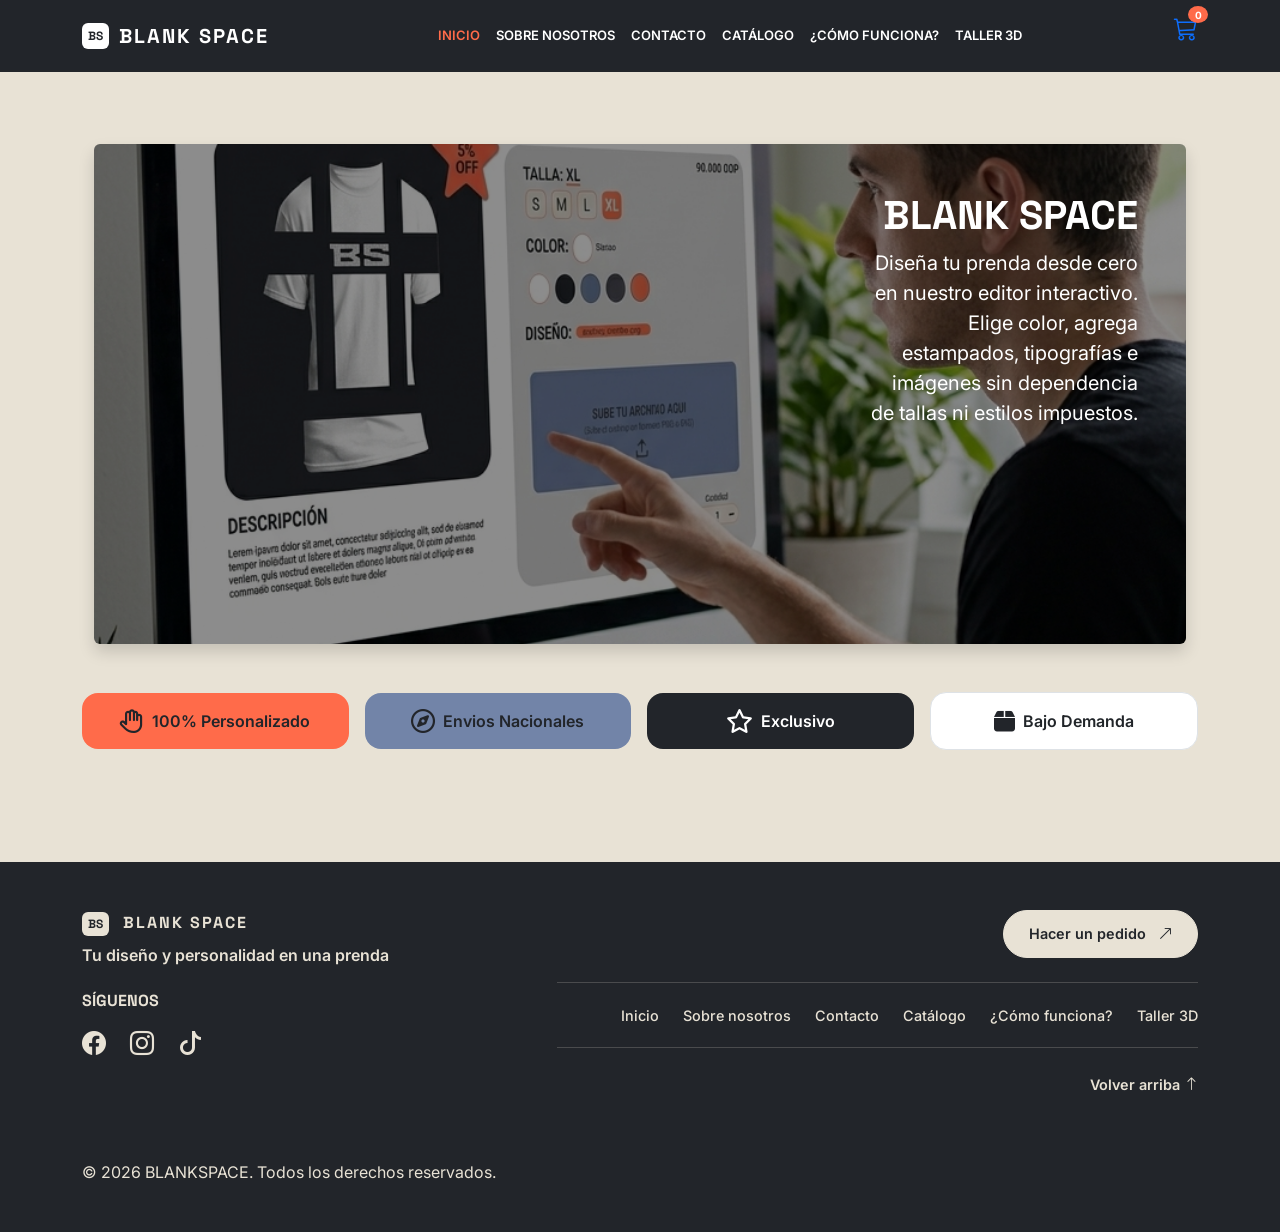
<file: index.html>
<!doctype html>
<html lang="es">
  <head>
    <meta charset="UTF-8" />
    <meta name="viewport" content="width=device-width, initial-scale=1.0" />
    <title>Inicio | Blank Space</title>

    <link rel="preconnect" href="https://fonts.googleapis.com" />
    <link rel="preconnect" href="https://fonts.gstatic.com" crossorigin />
    <link
      href="https://fonts.googleapis.com/css2?family=Inter:ital,opsz,wght@0,14..32,100..900;1,14..32,100..900&family=Space+Grotesk:wght@300..700&display=swap"
      rel="stylesheet"
    />

    <link
      href="https://cdn.jsdelivr.net/npm/bootstrap@5.3.8/dist/css/bootstrap.min.css"
      rel="stylesheet"
      integrity="sha384-sRIl4kxILFvY47J16cr9ZwB07vP4J8+LH7qKQnuqkuIAvNWLzeN8tE5YBujZqJLB"
      crossorigin="anonymous"
    />
    <link
      href="https://cdn.jsdelivr.net/npm/bootstrap-icons@1.11.3/font/bootstrap-icons.min.css"
      rel="stylesheet"
    />
    <link
      rel="stylesheet"
      href="https://cdnjs.cloudflare.com/ajax/libs/font-awesome/6.4.0/css/all.min.css"
    />
    <link rel="stylesheet" href="CSS/estilos.css" />
  </head>

  <body class="d-flex flex-column min-vh-100">
    <!-- NAVBAR -->
    <nav class="navbar navbar-expand-md navbar-bs py-3">
      <div class="container d-flex justify-content-between align-items-center">
        <a class="navbar-brand d-flex align-items-center" href="index.html">
          <span class="logo">BS</span>
          <span class="marca">BLANK SPACE</span>
        </a>

        <div class="d-flex align-items-center ms-auto gap-3 d-md-none">
          <button
            class="navbar-toggler border-0 p-0"
            type="button"
            data-bs-toggle="collapse"
            data-bs-target="#menu"
            aria-controls="menu"
            aria-expanded="false"
            aria-label="Abrir menú"
          >
            <i class="bi bi-list text-white fs-3"></i>
          </button>

          <a
            href="#"
            class="carrito text-decoration-none d-flex align-items-center"
          >
            <i class="bi bi-cart3 fs-4"></i><span class="badge">0</span>
          </a>
        </div>

        <button
          class="navbar-toggler border-0 p-0 d-none"
          type="button"
          data-bs-toggle="collapse"
          data-bs-target="#menu"
          aria-controls="menu"
          aria-expanded="false"
          aria-label="Abrir menú"
        >
          <i class="bi bi-list text-white fs-3"></i>
        </button>

        <div class="collapse navbar-collapse" id="menu">
          <ul class="navbar-nav mx-auto">
            <li class="nav-item">
              <a class="nav-link active" href="index.html">Inicio</a>
            </li>
            <li class="nav-item">
              <a class="nav-link" href="HTML/sobre-nosotros.html"
                >Sobre nosotros</a
              >
            </li>
            <li class="nav-item">
              <a class="nav-link" href="HTML/contacto.html">Contacto</a>
            </li>
            <li class="nav-item"><a class="nav-link" href="#">Catálogo</a></li>
            <li class="nav-item">
              <a class="nav-link" href="#">¿Cómo funciona?</a>
            </li>
            <li class="nav-item"><a class="nav-link" href="#">Taller 3D</a></li>
          </ul>

          <a
            href="#"
            class="carrito text-decoration-none d-none d-md-flex align-items-center"
          >
            <i class="bi bi-cart3 fs-4"></i><span class="badge">0</span>
          </a>
        </div>
      </div>
    </nav>

    <main class="py-5 container py-5 flex-grow-1">
      <!--hero (banner)-->
      <section class="hero py-4">
        <div class="container">
          <!-- carrusel -->
          <div
            id="carouselExampleSlidesOnly"
            class="carousel slide mb-5 rounded-2 overflow-hidden shadow position-relative"
            data-bs-ride="carousel"
          >
            <div class="carousel-inner">
              <div class="carousel-item active">
                <img
                  src="IMG/proceso.jpg"
                  class="d-block w-100 object-fit-cover hero-img"
                  style="height: 500px"
                  alt="Estudio creativo"
                />
                <!--texto-->
                <div
                  class="col-7 m-auto col-md-4 position-absolute top-0 end-0 p-4 p-md-5 z-3 text-center text-md-end"
                >
                  <h1 class="text-uppercase fw-bolder text-white">
                    Blank space
                  </h1>
                  <p class="fs-5 text-white">
                    Diseña tu prenda desde cero en nuestro editor interactivo.
                    Elige color, agrega estampados, tipografías e imágenes sin
                    dependencia de tallas ni estilos impuestos.
                  </p>
                </div>
              </div>
              <div class="carousel-item">
                <img
                  src="IMG/creacion.jpg"
                  class="d-block w-100 object-fit-cover hero-img"
                  style="height: 500px"
                  alt="..."
                />
                <!--texto-->
                <div
                  class="col-7 m-auto col-md-4 position-absolute bottom-0 end-0 p-4 p-md-5 z-3 text-center text-md-end"
                >
                  <h1 class="text-uppercase fw-bolder text-white">
                    Blank space
                  </h1>
                  <p class="fs-5 text-white">
                    Cada prenda es una oportunidad para expresar quién eres.
                    Dale vida a tus ideas, marca la diferencia y convierte lo
                    cotidiano en algo extraordinario.
                  </p>
                </div>
              </div>
              <div class="carousel-item">
                <img
                  src="IMG/cliente.jpg"
                  class="d-block w-100 object-fit-cover hero-img"
                  style="height: 500px"
                  alt="..."
                />
                <!--texto-->
                <div
                  class="col-7 m-auto col-md-4 position-absolute bottom-0 start-0 p-4 p-md-5 z-3 text-center text-md-end"
                >
                  <h1 class="text-uppercase fw-bolder text-white">
                    Blank space
                  </h1>
                  <p class="fs-5 text-white">
                    Creemos que tu ropa debe reflejar quién eres, por eso te
                    damos la libertad de crear diseños únicos que representen tu
                    estilo y personalidad.
                  </p>
                </div>
              </div>
            </div>
          </div>

          <!-- Etiquetas -->
          <div class="row gap-3">
            <div
              class="col-10 m-auto col-md rounded-4 p-3 bg-tomato d-flex justify-content-center align-items-center text-center gap-2"
            >
              <i class="fa-regular fa-hand fs-4"></i>
              <span class="fw-semibold">100% Personalizado</span>
            </div>
            <div
              class="col-10 m-auto col-md rounded-4 p-3 bg-glacous d-flex justify-content-center align-items-center text-center gap-2"
            >
              <i class="fa-regular fa-compass fs-4"></i>
              <span class="fw-semibold">Envios Nacionales</span>
            </div>
            <div
              class="col-10 m-auto col-md rounded-4 p-3 bg-black text-white d-flex justify-content-center align-items-center text-center gap-2"
            >
              <i class="fa-regular fa-star fs-4"></i>
              <span class="fw-semibold">Exclusivo</span>
            </div>
            <div
              class="col-10 m-auto col-md rounded-4 p-3 bg-white border d-flex justify-content-center align-items-center text-center gap-2"
            >
              <i class="fa-solid fa-box fs-4"></i>
              <span class="fw-semibold text-dark">Bajo Demanda</span>
            </div>
          </div>
        </div>
      </section>
    </main>

    <footer class="footer">
      <div class="container py-5">
        <div class="row gy-4">
          <!-- LADO IZQUIERDO -->
          <div class="col-12 col-md-5">
            <!-- Marca -->
            <a href="/index.html" class="text-decoration-none d-inline-block">
              <span class="logo">BS</span>
              <span class="marca">BLANK SPACE</span>
            </a>

            <p class="fw-semibold mt-2">
              Tu diseño y personalidad en una prenda
            </p>

            <!-- Redes sociales -->
            <div class="mt-4">
              <h6 class="fw-bold mb-3">SÍGUENOS</h6>

              <ul class="list-unstyled d-flex gap-4 mb-0">
                <li>
                  <a href="https://www.facebook.com/" class="social-link">
                    <i class="bi bi-facebook" id="facebook"></i>
                  </a>
                </li>
                <li>
                  <a href="https://www.instagram.com/" class="social-link">
                    <i class="bi bi-instagram" id="instagram"></i>
                  </a>
                </li>
                <li>
                  <a href="https://www.tiktok.com/" class="social-link">
                    <i class="bi bi-tiktok" id="tiktok"></i>
                  </a>
                </li>
              </ul>
            </div>
          </div>

          <!-- LADO DERECHO -->
          <div class="col-12 col-md-7">
            <!-- Botón de pedido -->
            <div class="text-md-end mb-4">
              <a href="/HTML/catalogo.html" class="btn-pedido">
                Hacer un pedido
                <i class="bi bi-arrow-up-right"></i>
              </a>
            </div>

            <!-- Menú -->
            <nav class="footer-menu">
              <ul
                class="list-unstyled d-flex flex-wrap justify-content-md-end gap-3 gap-lg-4 mb-0"
              >
                <li><a href="/index.html" class="footer-link">Inicio</a></li>
                <li>
                  <a href="/HTML/sobre-nosotros.html" class="footer-link"
                    >Sobre nosotros</a
                  >
                </li>
                <li>
                  <a href="/HTML/contacto.html" class="footer-link">Contacto</a>
                </li>
                <li>
                  <a href="/HTML/catalogo.html" class="footer-link">Catálogo</a>
                </li>
                <li><a href="#" class="footer-link">¿Cómo funciona?</a></li>
                <li><a href="#" class="footer-link">Taller 3D</a></li>
              </ul>
            </nav>

            <!-- Volver arriba -->
            <div class="text-md-end mt-4">
              <a href="#inicio" class="back-top">
                Volver arriba
                <i class="bi bi-arrow-up"></i>
              </a>
            </div>
          </div>
        </div>
        <div class="copyright mt-5 pt-3">
          <p class="mb-0">
            &copy; 2026 BLANKSPACE. Todos los derechos reservados.
          </p>
        </div>
      </div>
    </footer>
    <script
      src="https://cdn.jsdelivr.net/npm/bootstrap@5.3.8/dist/js/bootstrap.bundle.min.js"
      integrity="sha384-FKyoEForCGlyvwx9Hj09JcYn3nv7wiPVlz7YYwJrWVcXK/BmnVDxM+D2scQbITxI"
      crossorigin="anonymous"
    ></script>
  </body>
</html>
</file>
<file: CSS/estilos.css>
:root {
  --soft-linen: #e8e2d5;
  --shadow-gray: #22252a;
  --tomato: #ff6b4a;
  --glaucous: #7284a8;
  --charcoal-blue: #474954;
  --font-title: "Space Grotesk", sans-serif;
  --font-text: "Inter", sans-serif;
}

body {
  box-sizing: border-box;
  margin: 0;
  padding: 0;
  background-color: var(--soft-linen);
  color: var(--shadow-gray);
  font-family: var(--font-text);
}

h1,
h2,
h3,
h4,
h5,
h6 {
  font-family: var(--font-title);
}

p {
  font-family: var(--font-text);
}

/* ---------- Navbar ---------- */
.navbar-bs {
  background-color: var(--shadow-gray);
}

.logo {
  background-color: white;
  color: var(--shadow-gray);
  font-family: var(--font-title);
  font-weight: 700;
  font-size: 12px;
  padding: 4px 6px;
  border-radius: 6px;
  margin-right: 10px;
}

.marca {
  font-family: var(--font-title);
  font-weight: 700;
  letter-spacing: 2px;
  color: white;
}

.navbar-bs .nav-link {
  color: white;
  font-size: 13px;
  font-weight: 600;
  text-transform: uppercase;
}

.navbar-bs .nav-link:hover {
  color: var(--tomato);
}

.carrito {
  display: inline-flex;
  align-items: center;
  transform: translateY(-6px);
}

.carrito:hover {
  color: var(--tomato);
}

.carrito .badge {
  position: absolute;
  top: -6px;
  right: -10px;
  font-size: 10px;
  background-color: var(--tomato);
  border-radius: 50%;
}

/* ---------- hambur---------- */

.navbar-bs .navbar-toggler {
  border: 1px solid var(--charcoal-blue);
  border-radius: 10px;
  padding: 4px 10px;
}

.navbar-bs .navbar-toggler:focus {
  box-shadow: 0 0 0 3px rgba(255, 107, 74, 0.35);
}

.navbar-bs .nav-link.active {
  color: var(--tomato);
}

@media (max-width: 767.98px) {
  .navbar-bs .navbar-collapse {
    margin-top: 12px;
    padding-top: 8px;
    border-top: 1px solid var(--charcoal-blue);
  }

  .navbar-bs .nav-link {
    padding: 12px 0;
    border-bottom: 1px solid rgba(255, 255, 255, 0.08);
  }

  .carrito {
    display: inline-block;
    margin-top: 14px;
  }
}

/* ---------- Hero ----------------- */
.titulo-hero {
  font-size: 70px;
  font-weight: 700;
  line-height: 1;
}

.etiqueta-hero {
  font-size: 12px;
  font-weight: 700;
  text-transform: uppercase;
  letter-spacing: 1px;
}

.etiqueta-hero::before {
  content: "";
  display: inline-block;
  width: 9px;
  height: 9px;
  border-radius: 50%;
  background-color: var(--tomato);
  margin-right: 8px;
}

/* ---------- Carrusel ---------------------- */
.carrusel {
  border: 3px solid var(--shadow-gray);
  border-radius: 18px;
  overflow: hidden;
}

.carrusel .carousel-item {
  height: 300px;
  background-color: var(--shadow-gray);
  background-image: url("../IMG/bs.jpg");
  background-repeat: no-repeat;
  background-position: center;
  background-size: cover;
}

.carrusel .carousel-item img.foto-integrante {
  object-fit: contain;
  object-position: center;
  background-color: transparent;
}

.carrusel .carousel-item img {
  width: 100%;
  height: 100%;
  object-fit: cover;
}

.carrusel .carousel-item::after {
  content: "";
  position: absolute;
  inset: 0;
  background: linear-gradient(to top, rgba(0, 0, 0, 0.85), transparent 60%);
}

.carrusel .carousel-caption {
  z-index: 2;
  text-align: left;
  left: 16px;
  bottom: 14px;
  padding: 0;
}

.carrusel .carousel-caption h3 {
  font-size: 18px;
  margin: 0;
}

.carrusel .carousel-indicators,
.carrusel .carousel-control-prev,
.carrusel .carousel-control-next {
  z-index: 3;
}

.rol {
  display: inline-block;
  background-color: var(--tomato);
  color: white;
  font-size: 10px;
  font-weight: 700;
  text-transform: uppercase;
  padding: 2px 8px;
  border-radius: 4px;
  margin-bottom: 6px;
}

/* ---------- Tarjetas ----------------------------- */
.tarjeta {
  background-color: var(--shadow-gray);
  color: white;
  border-radius: 28px;
  padding: 25px;
  height: 100%;
  display: flex;
  flex-direction: column;
}

.tarjeta-header {
  display: flex;
  align-items: center;
  gap: 12px;
  padding-bottom: 15px;
  margin-bottom: 15px;
  border-bottom: 1px solid var(--charcoal-blue);
}

.tarjeta-titulo {
  font-size: 18px;
  margin: 0;
}

.sobretitulo {
  font-size: 10px;
  font-weight: 700;
  text-transform: uppercase;
  display: block;
}

.icono {
  width: 38px;
  height: 38px;
  border-radius: 10px;
  display: flex;
  align-items: center;
  justify-content: center;
  font-size: 18px;
}

.icono-glaucous {
  background-color: rgba(114, 132, 168, 0.25);
  color: var(--glaucous);
}

.icono-tomato {
  background-color: rgba(255, 107, 74, 0.2);
  color: var(--tomato);
}

.subtitulo {
  font-size: 13px;
  font-weight: 700;
  text-transform: uppercase;
  margin-bottom: 8px;
}

.caja {
  background-color: var(--charcoal-blue);
  border-radius: 12px;
  padding: 12px 14px;
  font-size: 13px;
  margin-bottom: 15px;
}

.valor {
  display: flex;
  gap: 10px;
}

.valor i {
  color: var(--tomato);
}

.valor p {
  margin: 0;
}

.tarjeta-footer {
  margin-top: auto;
  padding-top: 15px;
  border-top: 1px solid var(--charcoal-blue);
  text-align: center;
  font-size: 12px;
  font-weight: 600;
}

.texto-glaucous {
  color: var(--glaucous);
}

.texto-tomato {
  color: var(--tomato);
}

.fa-brands,
.fa-github {
  width: 40px;
  height: 40px;
  color: var(--soft-linen);
}

.tarjeta a {
  color: var(--soft-linen);
  transition: all 0.3s ease;
  /*transition-property all (lo que se va a animar) transtition-duration (lo que se va  a demorar) transition-timing-function (El ritmo con que velocidad)*/
}

.tarjeta a:hover {
  color: var(--tomato);
  transform: scale(1.15);
  /*transform permite modificar la forma o posicion visual de un elemento (escalarlo, rotarlo, moverlo o inclinarlo) sin desacomodar lo demas en este caso con scale lo hace mas grande o le hace zoom*/
}

#mensaje {
  width: 100%;
  min-height: 150px;
  padding: 12px 15px;
  margin-top: 8px;
  margin-bottom: 20px;
  resize: vertical;
}

#equipo{
  color: var(--tomato)
}

/*----Footer-----*/

.footer {
    background-color: var(--shadow-gray);
    color: var(--soft-linen);
    margin-top: 40px;
    font-family: var(--font-text);
}
.footer .logo {
    background-color: var(--soft-linen);
    color: var(--shadow-gray);
}

.footer .marca {
    color: var(--soft-linen);
    font-family: var(--font-title);
    letter-spacing: 2px;
}

.footer p {
    color: var(--soft-linen);
}
/* Boton hacer pedido */
.btn-pedido {
    display: inline-flex;
    align-items: center;
    gap: 12px;
    padding: 12px 25px;
    background-color: var(--soft-linen);
    color: var(--shadow-gray);
    border: 1px solid var(--soft-linen);
    border-radius: 30px;
    text-decoration: none;
    font-family: var(--font-text);
    font-weight: 600;
    font-size: 0.9rem;
    transition: all 0.3s ease;
}

.btn-pedido:hover{
  background-color: var(--tomato);
  border-color: var(--tomato);
  color: var(--shadow-gray);
  transform: translateY(-4px)

}

/* Menu de navegación*/
.footer-menu {
    border-top: 1px solid rgba(232, 226, 213, 0.2);
    border-bottom: 1px solid rgba(232, 226, 213, 0.2);
    padding: 20px 0;
}

.footer-link {
    color: var(--soft-linen);
    text-decoration: none;
    font-family: var(--font-text);
    font-size: 0.9rem;
    font-weight: 500;
    transition: color 0.3s ease;
}

.footer-link:hover {
  color: var(--tomato)
}

/*íconos de redes sociales*/
.social-link {
    color: var(--soft-linen);
    font-size: 1.5rem;
    display: inline-block;
    transition: all 0.3s ease;
}

.social-link:hover { 
  transform: translateY(-4px);
}

#facebook:hover{
  color: var(--tomato)
}
#instagram:hover{
  color: var(--tomato)
}

#tiktok:hover{
  color: var(--tomato)
}
.back-top {
    color: var(--soft-linen);
    text-decoration: none;
    font-size: 0.9rem;
    font-weight: 600;
    transition: color 0.3s ease;
}

.back-top:hover{
  color: var(--tomato)
}

.bg-tomato{
  background-color: var(--tomato);
}

.bg-black{
 background-color: var(--shadow-gray)!important;
 color:#FFFFFF;
}

.bg-glacous{
 background-color: var(--glaucous);
}

.bg-white{
  background-color: #FFFFFF;
}

.carousel-item::after {
    content: ""; /* Obligatorio */
    position: absolute;
    inset: 0;
    width: 100%;
    height: 100%;
    background: rgba(0, 0, 0, 0.45);
    z-index: 1;
}
</file>
